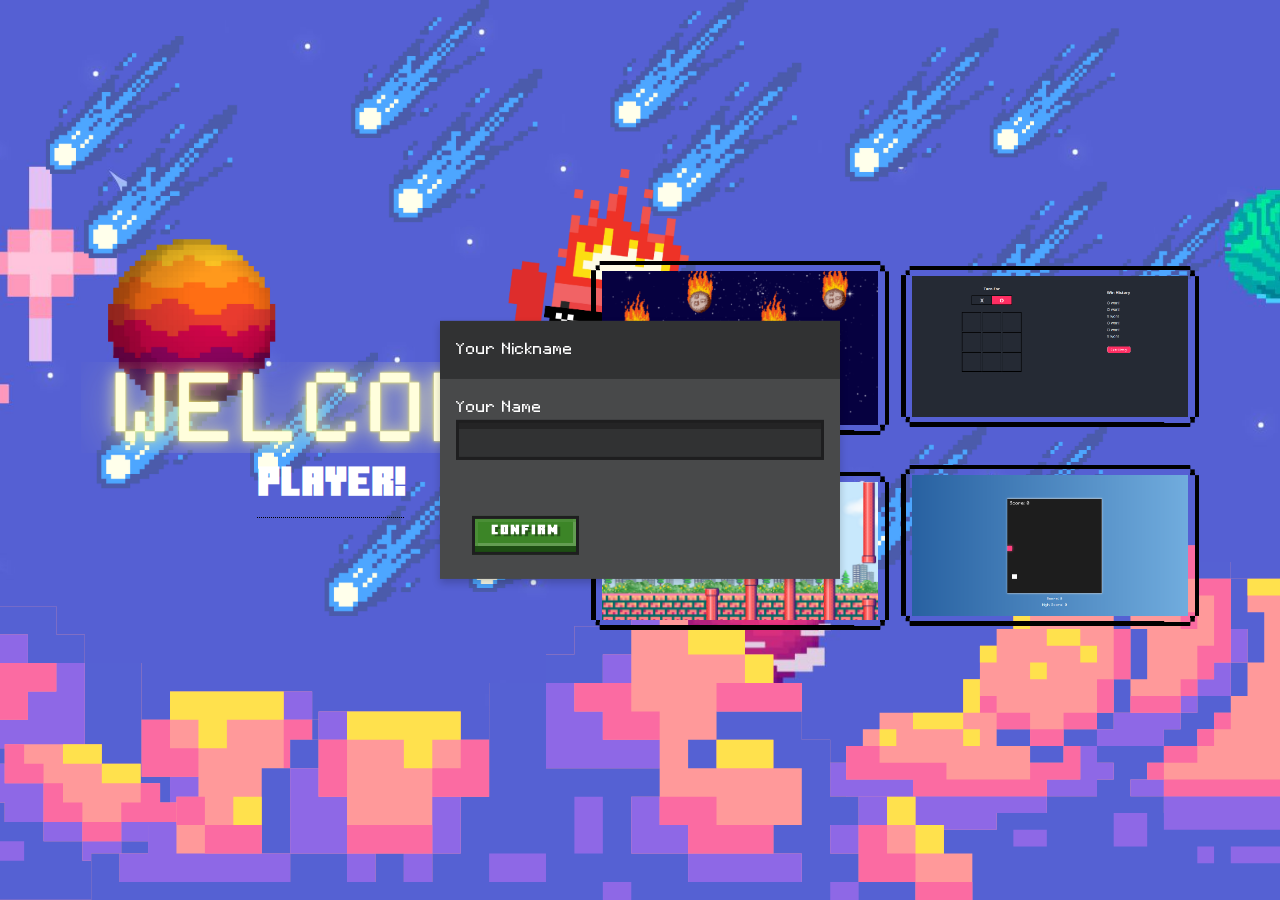
<file: index.html>
<!DOCTYPE html>
<html lang="en">

<head>
  <meta charset="UTF-8">
  <meta name="viewport" content="width=device-width, initial-scale=1.0">
  <title>Kelompok 1 - Games</title>
  <link rel="stylesheet" href="assets/css/style.css">
  <link rel="stylesheet" href="assets/css/minecraft-css-framework-v-1.0.0.css">

  <style>
    html {
      scrollbar-width: none;
    }

    /* Hide scrollbar for Chrome, Safari and Opera */
    ::-webkit-scrollbar {
      display: none;
    }

    .element::-webkit-scrollbar {
      width: 0 !important
    }

    @keyframes move-cloud-left {
      from {
        transform: translate(100%, -100%);
        /* Mulai di luar layar sebelah kanan */
      }

      to {
        transform: translate(-100%, 100%);
        /* Berakhir di luar layar sebelah kiri */
      }
    }

    @keyframes earth-move-right {
      from {
        transform: translateX(100%);
      }

      to {
        transform: translateX(-100%);
      }
    }

    @keyframes object-move-up {
      from {
        transform: translateY(100%);
        /* Mulai di luar layar sebelah kanan */
      }

      to {
        transform: translateY(-100%);
        /* Berakhir di luar layar sebelah kiri */
      }
    }

    .cloud-left {
      position: absolute;
      top: 0%;
      left: 0;
      width: 100%;
      /* 50% dari lebar layar */
      /* max-width: 2000px; */
      /* Maksimal lebar */
      height: auto;
      /* opacity: 0.8; */
      z-index: 100;
      animation: move-cloud-left 25s linear infinite;
      /* Durasi 20 detik, berulang */
    }

    .austronot {
      position: absolute;
      top: 0%;
      left: 0;
      width: 100%;
      /* 50% dari lebar layar */
      /* max-width: 2000px; */
      /* Maksimal lebar */
      height: auto;
      /* opacity: 0.8; */
      z-index: 115;
      animation: object-move-up 45s linear infinite;
    }

    .earth {
      position: absolute;
      top: 0%;
      left: 0;
      width: 100%;
      /* 50% dari lebar layar */
      /* max-width: 2000px; */
      /* Maksimal lebar */
      height: auto;
      /* opacity: 0.8; */
      z-index: 110;
      animation: earth-move-right 85s linear infinite;
    }

    body.modal-open-prevent-interaction {
      pointer-events: none;
      /* Prevents interaction with elements below */
    }

    .modal {
      pointer-events: auto;
    }

    .tooltip {
      position: relative;
      display: inline-block;
      border-bottom: 1px dotted black;
    }

    .tooltip .tooltiptext {
      visibility: hidden;
      width: 120px;
      background-color: #555;
      color: #fff;
      text-align: center;
      border-radius: 6px;
      padding: 5px 0;
      position: absolute;
      z-index: 1;
      bottom: 125%;
      left: 50%;
      margin-left: -60px;
      opacity: 0;
      transition: opacity 0.3s;
    }

    .tooltip .tooltiptext::after {
      content: "";
      position: absolute;
      top: 100%;
      left: 50%;
      margin-left: -5px;
      border-width: 5px;
      border-style: solid;
      border-color: #555 transparent transparent transparent;
    }

    .tooltip:hover .tooltiptext {
      visibility: visible;
      opacity: 1;
    }
  </style>
</head>

<body class="modal-open-prevent-interaction">
  <img src="./assets/meteor.png" alt="Cloud Left" class="cloud-left">
  <img src="./assets/austronot.png" alt="Cloud Left" width="50px" class="austronot">
  <img src="./assets/earth.png" alt="Cloud Left" width="50px" class="earth">
  <div class="background-container">
    <div class="title">
      <img src="assets/welcome-text.png" alt="">
      <h1 id="player" class="tooltip">Player! <span class="tooltiptext">Click to change</span></h1>
    </div>
    <div class="games">
      <a href="spacegame/index.html">
        <img src="assets/example-1.png" alt="">
      </a>
      <a href="flappy-bird/index.html">
        <img src="assets/example-2.png" alt="">
      </a>
    </div>
    <div class="games">
      <a href="snake-game/index.html">
        <img src="assets/example-3.png" alt="">
      </a>
      <a href="TicTacToe/index.html">
        <img src="assets/example-4.png" alt="">
      </a>
    </div>
    <!-- <img src="./assets/cloud.png" alt=""> -->
    <img src="assets/cloud.png" alt="Cloud" class="cloud">
  </div>

  <!-- Modal -->
  <div id="example-modal" class="modal">
    <div class="modal-header">Your Nickname</div>
    <div class="modal-body">
      <div class="form-group">
        <label for="form-label">Your Name</label>
        <input type="text" name="" class="form-input" id="nick">
      </div>
    </div>
    <div class="modal-footer">
      <button class="button button-primary"
        onclick="setUsername(document.getElementById('nick').value); document.getElementById('example-modal').classList.remove('modal-open'); document.body.classList.remove('modal-open-prevent-interaction');">Confirm</button>
    </div>
  </div>

  <script>
    window.onload = function () {
      if (localStorage.getItem('username') == null) {
        document.getElementById('example-modal').classList.add('modal-open');
        document.body.classList.add('modal-open-prevent-interaction');
      } else {
        document.body.classList.remove('modal-open-prevent-interaction');
        document.getElementById('player').textContent = getUsername()
      }
    }

    document.getElementById('player').addEventListener("click", (e) => {
      document.getElementById('example-modal').classList.add('modal-open');
      document.body.classList.add('modal-open-prevent-interaction');
    })

    function setUsername(username) {
      localStorage.setItem('username', username);

      document.getElementById('player').textContent = getUsername();
    }

    function getUsername() {
      return localStorage.getItem('username') + "!" || 'Player!';
    }
  </script>
</body>

</html>
</file>
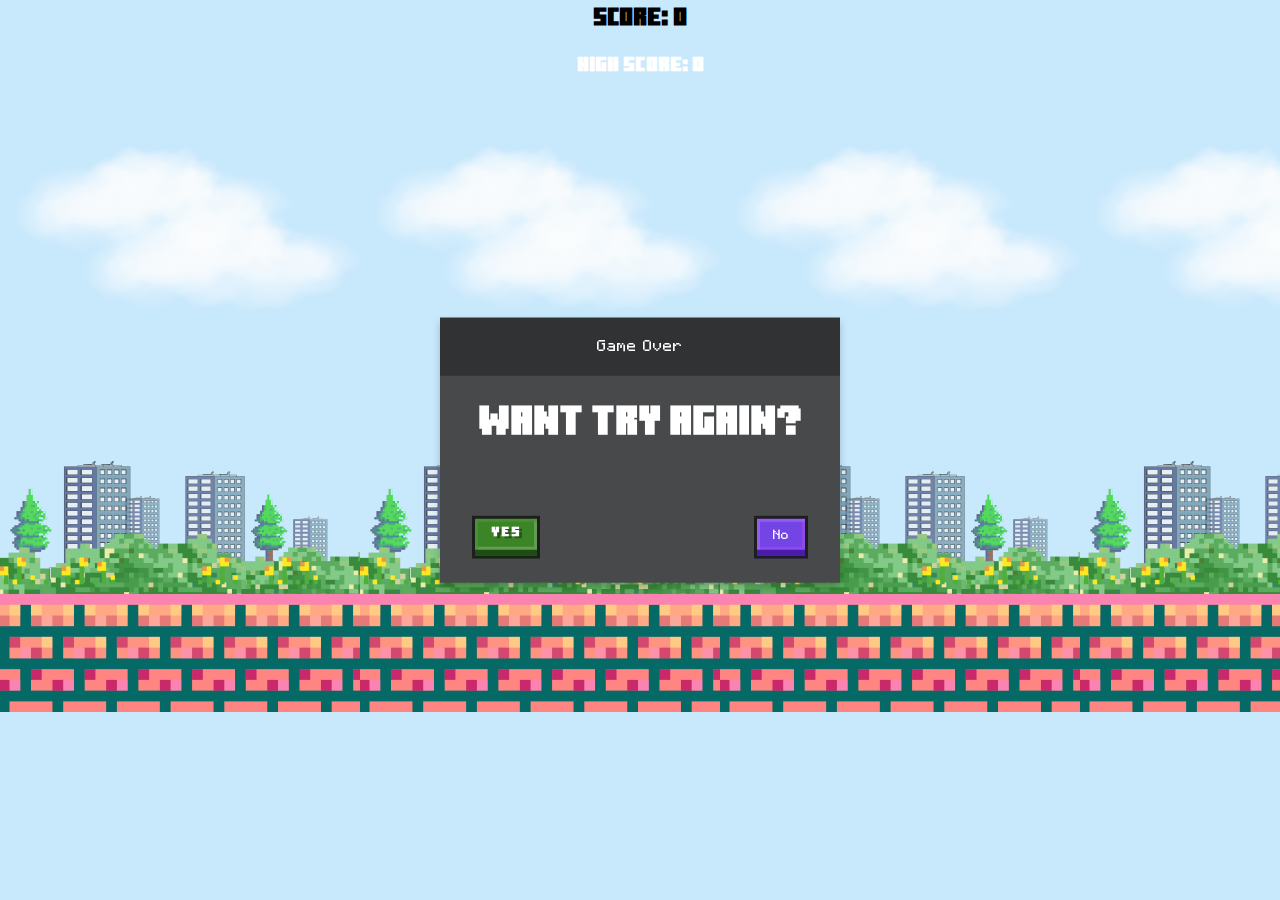
<file: flappy-bird/index.html>
<!DOCTYPE html>
<html>

<head>
  <meta charset="UTF-8">
  <meta name="viewport" , content="width=device-width, initial-scale=1.0">
  <title>Flappy Bird</title>
  <link rel="stylesheet" href="flappybird.css">
  <link rel="stylesheet" href="../assets/css/minecraft-css-framework-v-1.0.0.css">
  <script src="flappybird.js"></script>
</head>

<body style="background: #c8e8fc;">
  <div>
    <h4 style="color: black;">Score: <span id="score">0</span></h4>
    <h5>High Score: <span id="topScore">0</span></h5>
  </div>
  <canvas id="board"></canvas>
  <div id="example-modal" class="modal">
    <div class="modal-header">Game Over</div>
    <div class="modal-body">
      <h1>Want try again?</h1>
    </div>
    <div class="modal-footer" style="display: flex; justify-content: space-between;">
      <button class="button button-primary"
        onclick="document.getElementById('example-modal').classList.remove('modal-open');">Yes</button>
      <button class="button button-secondary" onclick="location.href='../index.html';">No</button>
    </div>
  </div>
</body>

</html>
</file>
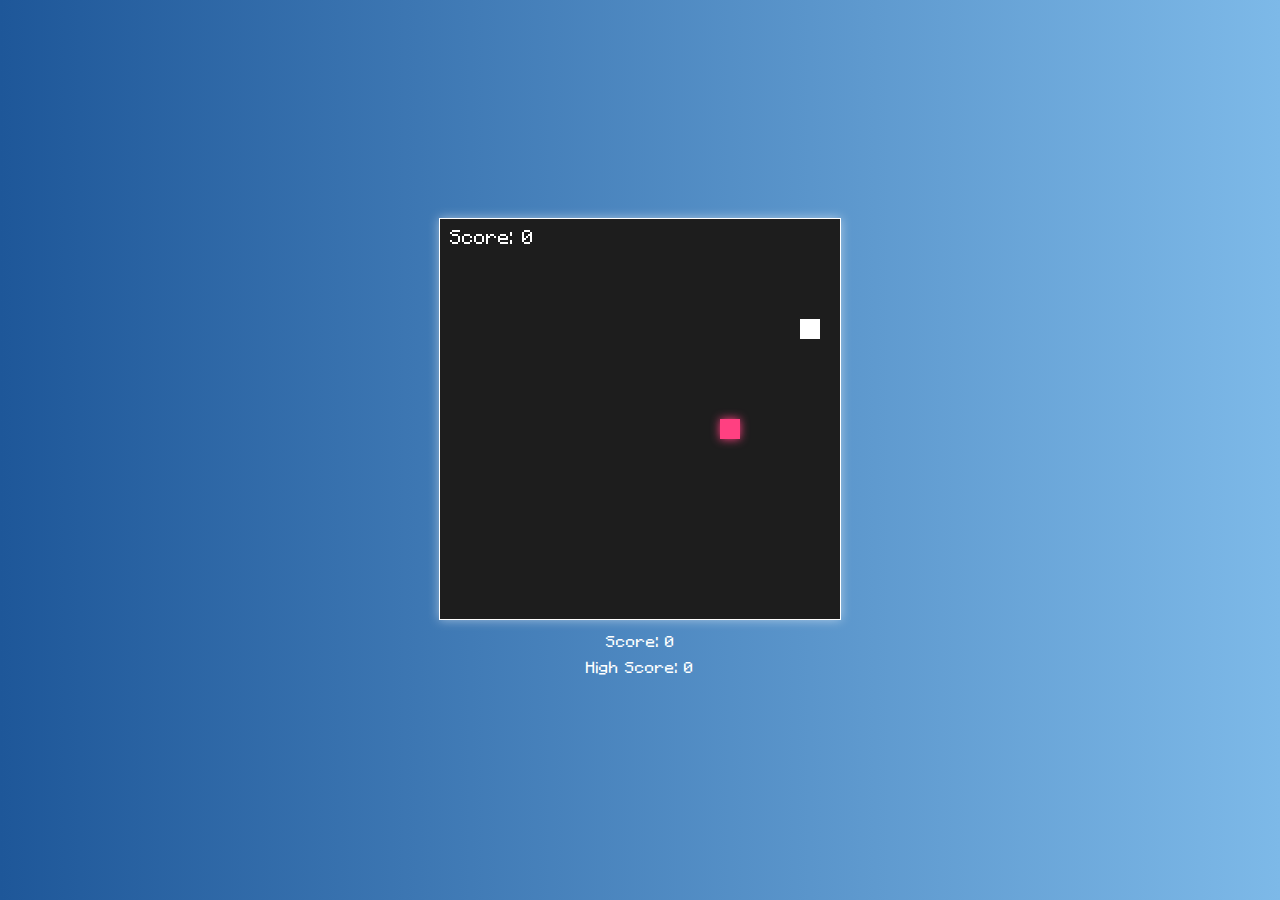
<file: snake-game/index.html>
<!DOCTYPE html>
<html lang="en">

<head>
    <meta charset="UTF-8">
    <meta name="viewport" content="width=device-width, initial-scale=1.0">
    <style>
        body {
            display: flex;
            justify-content: center;
            align-items: center;
            flex-direction: column;
            height: 100vh;
            margin: 0;
            background: linear-gradient(to right, #1e5799, #7db9e8);
            color: #fff;
            /* font-family: 'Times New Roman', Times, serif; */
            font-size: 40px;
            text-align: center;
        }

        canvas {
            background-color: #1d1d1d;
            border: 1px solid #fff;
            box-shadow: 0 0 10px rgba(255, 255, 255, 0.5);
        }

        #score {
            margin-top: 10px;
        }
    </style>
    <link rel="stylesheet" href="../assets/css/minecraft-css-framework-v-1.0.0.css">
    <title>Snake Game </title>
</head>

<body>

    <canvas id="snakeCanvas" width="400" height="400"></canvas>

    <div id="score-container">
        <div id="score">Score: <span>0</span></div>
        <div id="high-score">High Score: <span>0</span></div>
    </div>

    <div id="example-modal" class="modal" style="z-index: 100;">
        <div class="modal-header">Game Over</div>
        <div class="modal-body">
            <h1>Want try again?</h1>
        </div>
        <div class="modal-footer" style="display: flex; justify-content: space-between;">
            <button class="button button-primary"
                onclick="document.getElementById('example-modal').classList.remove('modal-open');">Yes</button>
            <button class="button button-secondary" onclick="location.href='../index.html';">No</button>
        </div>
    </div>

    <script>
        const canvas = document.getElementById('snakeCanvas');
        const ctx = canvas.getContext('2d');
        const gridSize = 20;
        const canvasSize = canvas.width / gridSize;
        let snake = [{ x: 10, y: 10 }];
        let direction = 'right';
        let food = getRandomFood();
        let score = 0;
        let highScore = localStorage.getItem('highScore-snake') || '0';
        let speed = 200;
        let initialSpeed = speed;

        function drawSnake() {
            snake.forEach((segment, index) => {
                ctx.fillStyle = index === 0 ? '#ff4081' : '#fff';
                ctx.shadowBlur = index === 0 ? 10 : 0;
                ctx.shadowColor = '#ff4081';
                ctx.fillRect(segment.x * gridSize, segment.y * gridSize, gridSize, gridSize);
                ctx.shadowBlur = 0;
            });
        }

        function drawFood() {
            ctx.fillStyle = '#fff';
            ctx.fillRect(food.x * gridSize, food.y * gridSize, gridSize, gridSize);
        }

        function getRandomFood() {
            return {
                x: Math.floor(Math.random() * canvasSize),
                y: Math.floor(Math.random() * canvasSize)
            };
        }

        function moveSnake() {
            const head = { ...snake[0] };

            switch (direction) {
                case 'up':
                    head.y = (head.y - 1 + canvasSize) % canvasSize;
                    break;
                case 'down':
                    head.y = (head.y + 1) % canvasSize;
                    break;
                case 'left':
                    head.x = (head.x - 1 + canvasSize) % canvasSize;
                    break;
                case 'right':
                    head.x = (head.x + 1) % canvasSize;
                    break;
            }

            snake.unshift(head);

            if (head.x === food.x && head.y === food.y) {
                food = getRandomFood();
                score++;
                updateScore();
                increaseSpeed();
            } else {
                snake.pop();
            }
        }

        function checkCollision() {
            const head = snake[0];
            return snake.slice(1).some(segment => segment.x === head.x && segment.y === head.y);
        }

        function increaseSpeed() {
            speed = Math.max(10, initialSpeed - Math.floor(score / 1) * 5);
        }

        function updateScore() {
            const scoreElement = document.querySelector('#score span');
            scoreElement.innerText = score;

            if (score > highScore) {
                // highScore = score;
                const highScoreElement = document.querySelector('#high-score span');
                highScoreElement.innerText = highScore;
            }
        }

        function draw() {
            ctx.clearRect(0, 0, canvas.width, canvas.height);

            if (checkCollision()) {
                resetGame();
            }

            drawSnake();
            drawFood();

            ctx.fillStyle = '#fff';
            ctx.font = '20px MinecraftRegular';
            ctx.fillText(`Score: ${score}`, 10, 25);
        }

        function resetGame() {
            document.getElementById("example-modal").classList.add("modal-open");
            snake = [{ x: 10, y: 10 }];
            direction = 'right';
            food = getRandomFood();
            score = 0;
            localStorage.setItem('highScore-snake', score);
            speed = initialSpeed;
            updateScore();
        }

        function gameLoop() {
            moveSnake();
            draw();
            setTimeout(gameLoop, speed);
        }

        document.addEventListener('keydown', (event) => {
            switch (event.key) {
                case 'ArrowUp':
                    if (direction !== 'down') direction = 'up';
                    break;
                case 'ArrowDown':
                    if (direction !== 'up') direction = 'down';
                    break;
                case 'ArrowLeft':
                    if (direction !== 'right') direction = 'left';
                    break;
                case 'ArrowRight':
                    if (direction !== 'left') direction = 'right';
                    break;
            }
        });

        gameLoop();

    </script>

</body>

</html>
</file>
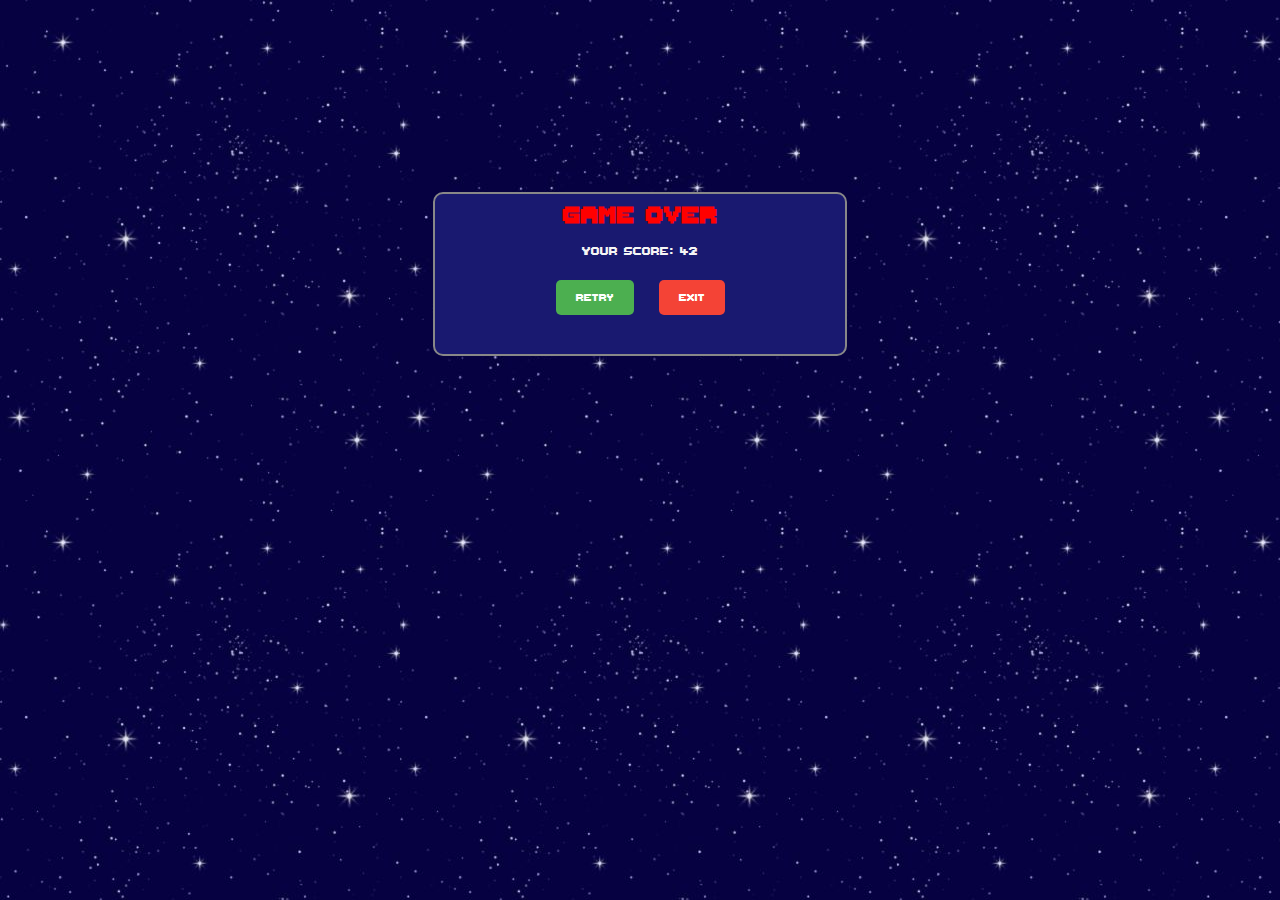
<file: spacegame/index.html>
<!DOCTYPE html>
<html lang="en">

<head>
  <meta charset="UTF-8" />
  <meta name="viewport" content="width=device-width, initial-scale=1.0" />
  <title>Space Adventure</title>
  <link rel="stylesheet" href="style.css" />
</head>

<body>
  <h1>Space Adventure</h1>
  <h3>Score: <span id="score">0</span></h3>
  <h3>High Score: <span id="highScore">0</span></h3>
  <h3>Level: <span id="level">1</span></h3>
  <div id="main">
    <div id="area">
      <div id="plane" style="margin-left: 160px; margin-top: 350px"></div>
    </div>
  </div>

  <!-- Modal Game Over -->
  <div id="gameOverModal" class="modal">
    <div class="modal-content">
      <h2>Game Over</h2>
      <p>Your Score: <span id="finalScore"></span></p>
      <button id="retry">Retry</button>
      <button id="exit" class="exit">Exit</button>
    </div>
  </div>

  <!-- Modal Winner -->
  <div id="winnerModal" class="modal">
    <div class="modal-content">
      <h2>Winner!</h2>
      <p>Congratulations! Your Score: <span id="winnerScore"></span></p>
      <button id="playAgain">Play Again</button>
    </div>
  </div>

  <script type="text/javascript">
    var isMoving = true;
    var isRunning = true;
    var level = 1;
    var meteorSpeed = 1;
    var meteors = []; // Array to store meteor elements

    var highScore = localStorage.getItem('highScore-space') || '0';
    document.getElementById('highScore').innerText = highScore;
    var score = 0;

    function createMeteor() {
      var meteor = document.createElement('div');
      meteor.id = 'meteor' + meteors.length; // Give each meteor a unique ID
      meteor.className = 'meteor'; // Add a class for styling
      meteor.style.marginTop = '-100px';
      meteor.style.marginLeft = Math.floor(Math.random() * 400) + 'px'; // Random horizontal position
      document.getElementById('area').appendChild(meteor);
      meteors.push(meteor);
    }

    // Initial creation of meteors
    for (let i = 0; i < 3; i++) { // Start with 3 meteors
      createMeteor();
    }


    function setBackgroundMoving() {
      if (isMoving) {
        const bg = document.getElementById("main");

        const currentPos = parseInt(getComputedStyle(bg).backgroundPositionY) || 0;

        score++;
        document.getElementById("score").innerHTML = score;

        if (score >= 1000 * level) {
          level++;
          meteorSpeed = meteorSpeed + 0.5;
          // Add a new meteor every time the level increases
          createMeteor();
        }

        document.getElementById("level").innerHTML = level;

        if (level > 3) {
          showWinnerModal();
          isMoving = false;
          return;
        }

        bg.style.backgroundPositionY = currentPos + 1 + "px";


        if (isRunning) {
          requestAnimationFrame(setBackgroundMoving);
        }

      }
    }

    function setMeteorMoving() {
      setTimeout(function () {
        meteors.forEach(meteor => {  // Update each meteor's position
          meteor.style.marginTop = parseInt(meteor.style.marginTop.replace("px", "")) + 1 + "px";
          if (parseInt(meteor.style.marginTop.replace("px", "")) > 500) {
            meteor.style.marginLeft = Math.floor(Math.random() * 250) + "px";
            meteor.style.marginTop = "-100px";
          }
          // Collision detection for EACH meteor
          if (
            meteor.offsetTop + 56 >= plane.offsetTop &&
            meteor.offsetLeft + 50 >= plane.offsetLeft &&
            meteor.offsetTop + 56 <= plane.offsetTop + 100 &&
            meteor.offsetLeft <= plane.offsetLeft + 50
          ) {
            showGameOverModal();
            isMoving = false;
            plane.setAttribute("class", "freeze");
            meteor.setAttribute("class", "freeze");
            // Stop all meteors
            meteors.forEach(m => m.setAttribute("class", "freeze"));


          }
        });

        if (isMoving) { // Only call recursively if game is not over
          setMeteorMoving();
        }
      }, meteorSpeed);
    }

    setBackgroundMoving();
    setMeteorMoving();

    window.addEventListener("keydown", function (e) {
      var plane = document.getElementById("plane");

      if (!plane) {
        console.error('Element with ID "plane" not found!');
        return;
      }

      var left = parseInt(plane.style.marginLeft.replace("px", "")) || 0;
      var top = parseInt(plane.style.marginTop.replace("px", "")) || 0;

      if (isMoving) {
        if (e.keyCode == 65 || e.code == "ArrowLeft") {
          if (left > 0) {
            plane.style.marginLeft = left - 10 + "px";
          }
        } else if (e.keyCode == 87 || e.code == "ArrowUp") {
          if (top > 0) {
            plane.style.marginTop = top - 10 + "px";
          }
        } else if (e.keyCode == 68 || e.code == "ArrowRight") {
          if (left < 340) {
            plane.style.marginLeft = left + 10 + "px";
          }
        } else if (e.keyCode == 83 || e.code == "ArrowDown") {
          if (top < 400) {
            plane.style.marginTop = top + 10 + "px";
          }
        }
      }
    });

    function showGameOverModal() {
      if(score > highScore){
        localStorage.setItem('highScore-space', score);
      }
      
      document.getElementById('highScore').innerText = localStorage.getItem('highScore-space');

      const modal = document.getElementById("gameOverModal");
      const finalScore = document.getElementById("finalScore");
      finalScore.textContent = document.getElementById("score").innerHTML;
      modal.style.display = "block";

      document.getElementById("retry").onclick = function () {
        window.location.reload();
      };

      document.getElementById("exit").onclick = function () {
        window.location.href = "../index.html";
      };
    }

    function showWinnerModal() {
      const modal = document.getElementById("winnerModal");
      const winnerScore = document.getElementById("winnerScore");
      winnerScore.textContent = document.getElementById("score").innerHTML;
      modal.style.display = "block";

      document.getElementById("playAgain").onclick = function () {
        window.location.reload();
      };
    }
  </script>
</body>

</html>
</file>
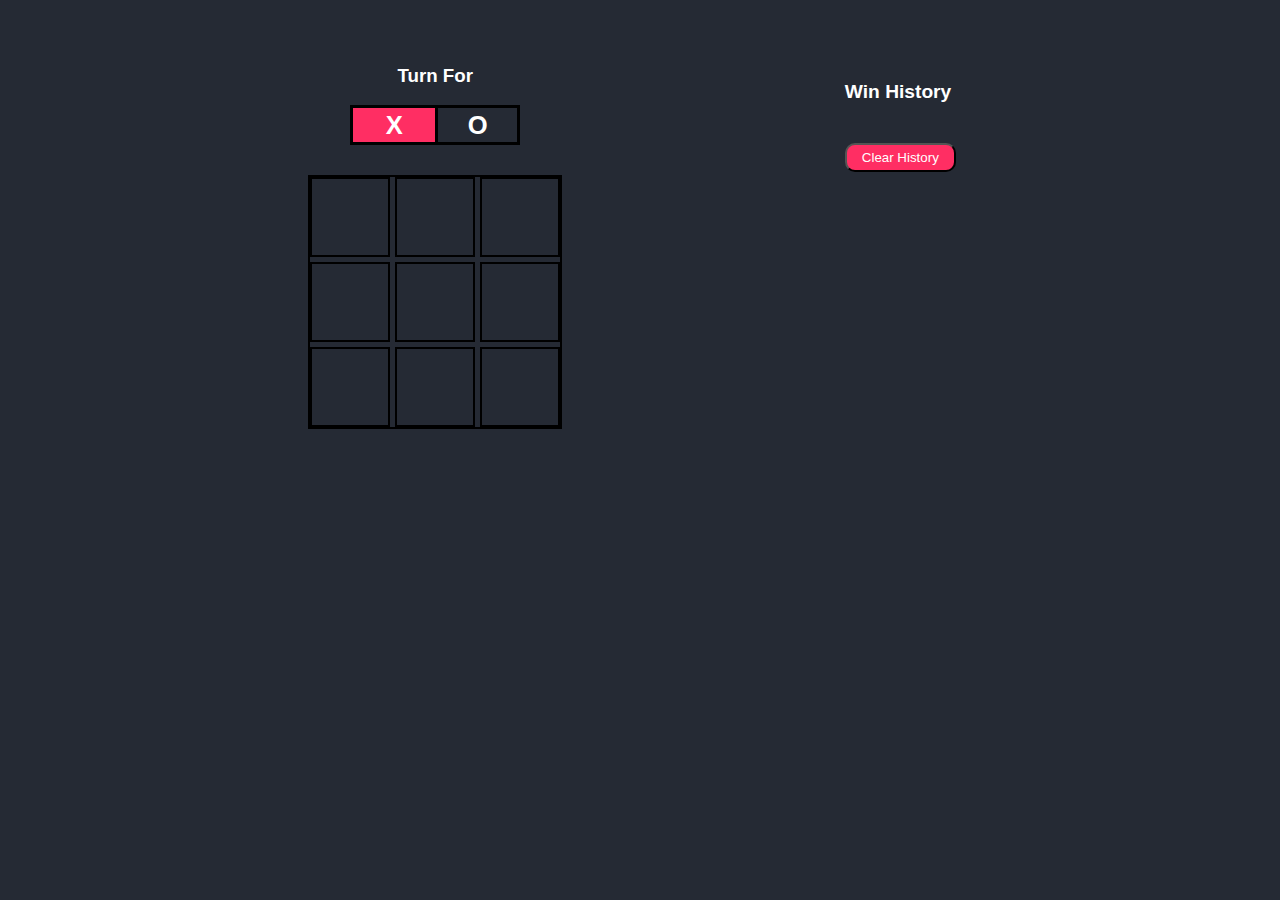
<file: TicTacToe/index.html>
<!DOCTYPE html>
<html lang="en">
  <head>
    <meta charset="UTF-8" />
    <meta http-equiv="X-UA-Compatible" content="IE=edge" />
    <meta name="viewport" content="width=device-width, initial-scale=1.0" />
    <title>Tic_Tac_Toe</title>
    <link rel="stylesheet" href="./asset/css/style.css" />
  </head>
  <body>
    <div class="game-container">
      <div class="game-area">
        <div class="turn-container">
          <h3>Turn For</h3>
          <div class="turn-box align">X</div>
          <div class="turn-box align">O</div>
          <div class="bg"></div>
        </div>
        <div class="main-grid">
          <div class="box align">0</div>
          <div class="box align">1</div>
          <div class="box align">2</div>
          <div class="box align">3</div>
          <div class="box align">4</div>
          <div class="box align">5</div>
          <div class="box align">6</div>
          <div class="box align">7</div>
          <div class="box align">8</div>
        </div>
        <h2 id="results"></h2>
        <button id="play-again">Play Again</button>
      </div>
      <div class="win-history">
        <h2>Win History</h2>
        <ul id="win-history-list">
          <li>ajksb</li>
        </ul>
        <button id="clear-history">Clear History</button>
      </div>
    </div>
    <script src="./asset/js/script.js"></script>
  </body>
</html>
</file>
<file: assets/css/style.css>
@font-face {
  font-family: "thaleahfat";
  src: url("../fonts/thaleahfat-webfont.woff2") format("woff2"),
      url("../fonts/thaleahfat-webfont.ttf") format("truetype");
  font-weight: 400;
}

body {
  margin: 0; /* Hilangkan margin default */
  font-family:"thaleahfat", helvetica;
}

.background-container {
  background-image: url('../bg.jpg'); /* URL gambar */
  background-size: cover; /* Ukuran gambar */
  background-repeat: repeat; /* Hindari pengulangan gambar */
  background-position: center; /* Posisikan gambar di tengah */
  height: 100vh; /* Tinggi area sebesar viewport */
  width: 100%; /* Lebar area penuh */
  color: white; /* Warna teks */
  text-align: center;
  display: flex;
  flex-direction: row;
  justify-content: center;
  align-items: center;
  /* padding: 0 40px; */
  /* margin: 0 300px; */
  gap: 10px;
}

.background-container .cloud {
  position: absolute; /* Position it within the container */
  bottom: 0; /* Place it at the bottom */
  right: 0; /* Place it at the right (adjust as needed) */
  /* Add more styles for size, opacity, etc., as needed. */
  z-index: 180;
}


.title {
  /* width: 400px; */
  display: flex;
  flex-direction: column;
  justify-content: center;
  align-items: center;
  z-index: 200;
}

.games {
  /* width: 400px; */
  display: flex;
  flex-direction: column;
  justify-content: center;
  align-items: center;
  gap: 25px;
  /* margin: 0 300px; */
  z-index: 400;
}

.games img {
  width: 300px;
  height: auto;
  border: 10px solid transparent;
  padding: 2px;
  border-image: url('../border.png') 30;
}
</file>
<file: assets/css/minecraft-css-framework-v-1.0.0.css>
:root {
  --primary-color: #313233;
  --secondary-color: #48494a;
  --accent-color: #d0d1d4;
  --background-color: #48494a;
  --text-color: #fff;
  --text-dark-color: #000;
  --link-color: #007bff;
  --error-color: #dc3545;
  --success-color: #28a745;
  --warning-color: #ffc107;
  --info-color: #17a2b8;
  --selected-color: #48494a;

  --hr-top-color: #333334;
  --hr-bottom-color: #5a5b5c;
  --btn-primary-inner-color: #3c8527;
  --btn-primary-inner-hover-color: #2a641c;
  --btn-primary-inner-shadow-color: #1d4d13;
  --btn-primary-border-color: #1e1e1f;
  --btn-primary-inner-border-lt-color: #4f913cbf;
  --btn-primary-inner-border-br-color: #639d52;
  --btn-primary-text-color: #fff;
  --btn-secondary-inner-color: #7345e5;
  --btn-secondary-inner-hover-color: #5d2cc6;
  --btn-secondary-inner-shadow-color: #4a1cac;
  --btn-secondary-border-color: #1e1e1f;
  --btn-secondary-inner-border-lt-color: #a264f2bf;
  --btn-secondary-inner-border-br-color: #8e49eb;
  --btn-secondary-text-color: #fff;
  --btn-tertiary-inner-color: #d0d1d4;
  --btn-tertiary-inner-hover-color: #b1b2b5;
  --btn-tertiary-inner-shadow-color: #58585a;
  --btn-tertiary-border-color: #1e1e1f;
  --btn-tertiary-inner-border-lt-color: #ecedeebf;
  --btn-tertiary-inner-border-br-color: #e3e3e5;
  --btn-tertiary-text-color: #000;
  --btn-normal-inner-color: #c6c6c6;
  --btn-normal-border-color: #131313;
  --btn-normal-inner-border-lt-color: #f7f7f7bf;
  --btn-normal-inner-border-br-color: #656465;
  --btn-normal-text-color: #4c4c4c;

  --btn-normal-inner-hover-color: #218306;
  --btn-normal-border-hover-color: #fff;
  --btn-normal-inner-border-lt-hover-color: #17cd07bf;
  --btn-normal-inner-border-br-hover-color: #004e00;
  --btn-normal-text-hover-color: #fff;
}

@font-face {
  font-family: MinecraftRegular;
  font-style: normal;
  font-weight: 400;
  src: url("../fonts/Minecraft-Regular.otf")
    format("opentype");
}

@font-face {
  font-family: MinecraftTen;
  font-style: normal;
  font-weight: 400;
  src: url("../fonts/Minecraft-Ten.ttf")
    format("truetype");
}

* {
  box-sizing: border-box;
  margin: 0;
  padding: 0;
}

html {
  caret-color: #3c8527;
  font-size: 16px;
  line-height: 1.5;
}

ol,
ul {
  list-style: none;
}

a {
  color: inherit;
  text-decoration: none !important;
}

table {
  border-collapse: collapse;
}

td,
th {
  padding: 0.5em;
}

hr.no-padding {
  border: 0;
  border-bottom: 2.5px solid var(--hr-bottom-color);
  border-top: 2.5px solid var(--hr-top-color);
  margin: 0.5em -16px;
  padding-left: 0;
  padding-right: 0;
  width: calc(100% + 32px);
}

body {
  font-family: MinecraftRegular, sans-serif;
  font-size: 1rem;
  line-height: 1.6;
}

body,
h1,
h2,
h3,
h4,
h5,
h6 {
  color: var(--text-color);
}

h1,
h2,
h3,
h4,
h5,
h6 {
  font-family: MinecraftTen, sans-serif !important;
  font-weight: 700;
  margin-bottom: 0.5em;
}

h1 {
  font-size: 2.5rem;
}

h2 {
  font-size: 2rem;
}

h3 {
  font-size: 1.75rem;
}

h4 {
  font-size: 1.5rem;
}

h5 {
  font-size: 1.25rem;
}

h6 {
  font-size: 1rem;
}

p {
  margin-bottom: 1em;
}

a {
  color: var(--link-color, #007bff);
}

a:hover {
  text-decoration: underline;
}

.anchor-btn,
.font-ten {
  font-family: MinecraftTen, sans-serif;
}
:root {
  --font-size-base: 16px;
  --font-size-lg: 18px;
  --font-size-sm: 14px;
  --border-radius: 0px;
  --breakpoint-xs: 480px;
  --breakpoint-sm: 576px;
  --breakpoint-md: 768px;
  --breakpoint-lg: 992px;
  --breakpoint-xl: 1200px;
  --spacing-xs: 0.25rem;
  --spacing-sm: 0.5rem;
  --spacing-md: 1rem;
  --spacing-lg: 1.5rem;
  --spacing-xl: 2rem;
}

.button {
  color: var(--btn-primary-text-color);
  cursor: pointer;
  margin: var(--spacing-sm) var(--spacing-md);
  padding: var(--spacing-sm) var(--spacing-md);
}

.button-primary {
  align-items: center;
  background: var(--btn-primary-inner-color);
  background-color: var(--btn-primary-inner-color);
  border: 3px solid var(--btn-primary-border-color);
  box-shadow: inset 0 -6px 0 0 var(--btn-primary-inner-shadow-color),
    inset 3px 3px 0 var(--btn-primary-inner-border-lt-color),
    inset -3px -9px 0 var(--btn-primary-inner-border-br-color);
  display: flex;
  font-family: MinecraftTen, sans-serif;
  font-weight: 700;
  justify-content: center;
  letter-spacing: 2px;
  padding-bottom: 15px;
  padding-top: 5px;
  text-align: center;
  text-decoration: none;
  text-shadow: 2.5px 2.5px 0 rgba(0, 0, 0, 0.343);
  user-select: none;
}

.button-primary:hover {
  background-color: var(--btn-primary-inner-hover-color);
}

.button-primary:active {
  box-shadow: inset 0 0 0 0 var(--btn-primary-inner-shadow-color),
    inset 3px 3px 0 var(--btn-primary-inner-border-lt-color),
    inset -3px -3px 0 var(--btn-primary-inner-border-br-color);
  position: relative;
  top: 2px;
}

.button-secondary {
  align-items: center;
  background: var(--btn-secondary-inner-color);
  background-color: var(--btn-secondary-inner-color);
  border: 3px solid var(--btn-secondary-border-color);
  box-shadow: inset 0 -6px 0 0 var(--btn-secondary-inner-shadow-color),
    inset 3px 3px 0 var(--btn-secondary-inner-border-lt-color),
    inset -3px -9px 0 var(--btn-secondary-inner-border-br-color);
  display: flex;
  font-family: MinecraftRegular, sans-serif;
  justify-content: center;
  padding-bottom: 12px;
  text-align: center;
  text-decoration: none;
  user-select: none;
}

.button-secondary:hover {
  background-color: var(--btn-secondary-inner-hover-color);
}

.button-secondary:active {
  box-shadow: inset 0 0 0 0 var(--btn-secondary-inner-shadow-color),
    inset 3px 3px 0 var(--btn-secondary-inner-border-lt-color),
    inset -3px -3px 0 var(--btn-secondary-inner-border-br-color);
  position: relative;
  top: 2px;
}

.button-tertiary {
  align-items: center;
  background: var(--btn-tertiary-inner-color);
  background-color: var(--btn-tertiary-inner-color);
  border: 3px solid var(--btn-tertiary-border-color);
  box-shadow: inset 0 -6px 0 0 var(--btn-tertiary-inner-shadow-color),
    inset 3px 3px 0 var(--btn-tertiary-inner-border-lt-color),
    inset -3px -9px 0 var(--btn-tertiary-inner-border-br-color);
  color: var(--btn-tertiary-text-color);
  display: flex;
  font-family: MinecraftRegular, sans-serif;
  justify-content: center;
  padding-bottom: 12px;
  text-align: center;
  text-decoration: none;
  transition: 0s;
  user-select: none;
}

.button-tertiary:hover {
  background-color: var(--btn-tertiary-inner-hover-color);
}

.button-tertiary:active {
  box-shadow: inset 0 0 0 0 var(--btn-tertiary-inner-shadow-color),
    inset 3px 3px 0 var(--btn-tertiary-inner-border-lt-color),
    inset -3px -3px 0 var(--btn-tertiary-inner-border-br-color);
  position: relative;
  top: 2px;
}

.button-normal {
  align-items: center;
  background: var(--btn-normal-inner-color);
  background-color: var(--btn-normal-inner-color);
  border: 1.5px solid var(--btn-normal-border-color);
  box-shadow: inset 1.5px 1.5px 0 var(--btn-normal-inner-border-lt-color),
    inset -1.5px -1.5px 0 var(--btn-normal-inner-border-br-color);
  color: var(--btn-normal-text-color);
  display: flex;
  justify-content: center;
  text-align: center;
  text-decoration: none;
  transition: 0s;
  user-select: none;
}

.button-normal,
.button-normal:hover {
  font-family: MinecraftRegular, sans-serif;
}

.button-normal:hover {
  background: var(--btn-normal-inner-hover-color);
  background-color: var(--btn-normal-inner-hover-color);
  border: 1.5px solid var(--btn-normal-border-hover-color);
  box-shadow: inset 1.5px 1.5px 0 var(--btn-normal-inner-border-lt-hover-color),
    inset -1.5px -1.5px 0 var(--btn-normal-inner-border-br-hover-color);
  color: var(--btn-normal-text-hover-color);
}

.button-normal:active {
  position: relative;
}

.card {
  background-color: var(--background-color);
  border: 1px solid var(--secondary-color);
  box-shadow: 0 2px 4px rgba(0, 0, 0, 0.1);
  padding: var(--spacing-md);
}

.card-header {
  font-size: 1.25rem;
  font-weight: 700;
  margin-bottom: var(--spacing-sm);
}

.card-body {
  color: var(--text-color);
  font-size: 1rem;
}

.card-footer {
  margin-top: var(--spacing-md);
  text-align: right;
}

.form-group {
  color: var(--text-color, #fff);
  font-family: MinecraftRegular, sans-serif;
  margin-bottom: var(--spacing-md);
}

.form-label {
  display: block;
  margin-bottom: var(--spacing-xs);
}

.form-input {
  background-color: #313233;
  border: 3px solid #1e1e1f;
  box-shadow: inset 0 6px #242425;
  color: #fff;
  font-family: MinecraftRegular, sans-serif;
  font-size: 1rem;
  height: 40px;
  padding: var(--spacing-sm);
  width: 100%;
}

.form-input:focus {
  outline: none;
}

.form-button {
  align-items: center;
  background: var(--btn-normal-inner-color);
  background-color: var(--btn-normal-inner-color);
  border: 1.5px solid var(--btn-normal-border-color);
  box-shadow: inset 1.5px 1.5px 0 var(--btn-normal-inner-border-lt-color),
    inset -1.5px -1.5px 0 var(--btn-normal-inner-border-br-color);
  color: var(--btn-normal-text-color);
  display: flex;
  justify-content: center;
  padding: var(--spacing-sm) var(--spacing-md);
  text-align: center;
  text-decoration: none;
  transition: 0s;
  user-select: none;
}

.form-button,
.form-button:hover {
  font-family: MinecraftRegular, sans-serif;
}

.form-button:hover {
  background: var(--btn-normal-inner-hover-color);
  background-color: var(--btn-normal-inner-hover-color);
  border: 1.5px solid var(--btn-normal-border-hover-color);
  box-shadow: inset 1.5px 1.5px 0 var(--btn-normal-inner-border-lt-hover-color),
    inset -1.5px -1.5px 0 var(--btn-normal-inner-border-br-hover-color);
  color: var(--btn-normal-text-hover-color);
}

.modal {
  background-color: var(--background-color);
  box-shadow: 0 4px 8px rgba(0, 0, 0, 0.2);
  display: none;
  left: 50%;
  position: fixed;
  top: 50%;
  transform: translate(-50%, -50%);
  width: 400px;
  z-index: 1000;
}

.modal-header {
  background-color: var(--primary-color);
  color: #fff;
}

.modal-body,
.modal-footer,
.modal-header {
  padding: var(--spacing-md);
}

.modal-footer {
  text-align: right;
}

.modal-open {
  display: block;
}

.navbar {
  align-items: center;
  background-color: #e6e8eb;
  border-bottom: 3px solid #151516;
  box-shadow: inset 0 -6px #b1b2b5;
  display: flex;
  font-family: MinecraftTen;
  font-style: normal;
  font-weight: 400;
  justify-content: space-around;
  justify-content: space-between;
  padding: var(--spacing-sm) var(--spacing-md);
  padding-top: auto;
  width: 100%;
}

.navbar-brand {
  color: var(--primary-color);
  font-size: 1.5rem;
  font-weight: 700;
}

.navbar-nav {
  display: flex;
  gap: var(--spacing-md);
  list-style: none;
}

.navbar-nav a {
  color: var(--text-dark-color);
  font-size: 1rem;
  text-decoration: none;
}

.navbar-nav a:hover {
  text-decoration: underline;
}
@import "/src/dist/_main.all.css";

@import "../base/_reset.css";
@import "../base/_typography.css";
@import "../base/_colors.css";
@import "../base/_variables.css";
@import "../base/_fonts.css";

@import "../components/_buttons.css";
@import "../components/_cards.css";
@import "../components/_forms.css";
@import "../components/_modals.css";
@import "../components/_navigation.css";

@import "../icons/_icons.css";

@import "../layout/_container.css";
@import "../layout/_grid.css";

@import "../themes/_dark.css";
@import "../themes/_light.css";

@import "../utilities/_colors.css";
@import "../utilities/_spacing.css";
@import "../utilities/_text.css";
@import "../utilities/_visibility.css";

.icon {
  background-size: contain;
  display: inline-block;
  height: 24px;
  width: 24px;
}
.container {
  margin: 0 auto;
  max-width: 1200px;
  min-width: 320px;
  padding: 0 16px;
  width: 100%;
}
.container-fluid {
  margin-left: auto;
  margin-right: auto;
  padding-left: var(--spacing-md, 16px);
  padding-right: var(--spacing-md, 16px);
  width: 100%;
}
@media (min-width: 576px) {
  .container {
    max-width: 540px;
  }
}

@media (min-width: 768px) {
  .container {
    max-width: 720px;
  }
}

@media (min-width: 992px) {
  .container {
    max-width: 960px;
  }
}

@media (min-width: 1200px) {
  .container {
    max-width: 1140px;
  }
}
.container-padding-sm {
  padding: var(--spacing-sm, 8px);
}

.container-padding-md {
  padding: var(--spacing-md, 16px);
}

.container-padding-lg {
  padding: var(--spacing-lg, 32px);
}
.grid {
  display: grid;
  grid-gap: var(--grid-gap, 16px);
}
@media (min-width: 576px) {
  .grid {
    grid-template-columns: repeat(12, 1fr);
  }
}
.col {
  grid-column: span 12;
}

.col-1 {
  grid-column: span 1;
}

.col-2 {
  grid-column: span 2;
}

.col-3 {
  grid-column: span 3;
}

.col-4 {
  grid-column: span 4;
}

.col-5 {
  grid-column: span 5;
}

.col-6 {
  grid-column: span 6;
}

.col-7 {
  grid-column: span 7;
}

.col-8 {
  grid-column: span 8;
}

.col-9 {
  grid-column: span 9;
}

.col-10 {
  grid-column: span 10;
}

.col-11 {
  grid-column: span 11;
}

.col-12 {
  grid-column: span 12;
}
@media (min-width: 768px) {
  .col-sm-1 {
    grid-column: span 1;
  }

  .col-sm-2 {
    grid-column: span 2;
  }

  .col-sm-3 {
    grid-column: span 3;
  }

  .col-sm-4 {
    grid-column: span 4;
  }

  .col-sm-5 {
    grid-column: span 5;
  }

  .col-sm-6 {
    grid-column: span 6;
  }

  .col-sm-7 {
    grid-column: span 7;
  }

  .col-sm-8 {
    grid-column: span 8;
  }

  .col-sm-9 {
    grid-column: span 9;
  }

  .col-sm-10 {
    grid-column: span 10;
  }

  .col-sm-11 {
    grid-column: span 11;
  }

  .col-sm-12 {
    grid-column: span 12;
  }
}

@media (min-width: 992px) {
  .col-md-1 {
    grid-column: span 1;
  }

  .col-md-2 {
    grid-column: span 2;
  }

  .col-md-3 {
    grid-column: span 3;
  }

  .col-md-4 {
    grid-column: span 4;
  }

  .col-md-5 {
    grid-column: span 5;
  }

  .col-md-6 {
    grid-column: span 6;
  }

  .col-md-7 {
    grid-column: span 7;
  }

  .col-md-8 {
    grid-column: span 8;
  }

  .col-md-9 {
    grid-column: span 9;
  }

  .col-md-10 {
    grid-column: span 10;
  }

  .col-md-11 {
    grid-column: span 11;
  }

  .col-md-12 {
    grid-column: span 12;
  }
}

@media (min-width: 1200px) {
  .col-lg-1 {
    grid-column: span 1;
  }

  .col-lg-2 {
    grid-column: span 2;
  }

  .col-lg-3 {
    grid-column: span 3;
  }

  .col-lg-4 {
    grid-column: span 4;
  }

  .col-lg-5 {
    grid-column: span 5;
  }

  .col-lg-6 {
    grid-column: span 6;
  }

  .col-lg-7 {
    grid-column: span 7;
  }

  .col-lg-8 {
    grid-column: span 8;
  }

  .col-lg-9 {
    grid-column: span 9;
  }

  .col-lg-10 {
    grid-column: span 10;
  }

  .col-lg-11 {
    grid-column: span 11;
  }

  .col-lg-12 {
    grid-column: span 12;
  }
}
.col-full {
  grid-column: span 12;
}
.align-center {
  align-items: center;
  display: flex;
  justify-content: center;
}

.align-left {
  display: flex;
  justify-content: flex-start;
}

.align-right {
  display: flex;
  justify-content: flex-end;
}
@media (max-width: 575.98px) {
  .col,
  .col-lg,
  .col-md,
  .col-sm {
    grid-column: span 12;
  }
}
.grid-fluid {
  display: flex;
  flex-wrap: wrap;
}

.grid-fluid > .col {
  flex: 1;
  min-width: 0;
}

.text-primary {
  color: var(--primary-color);
}

.text-secondary {
  color: var(--secondary-color);
}

.text-accent {
  color: var(--accent-color);
}

.bg-primary {
  background-color: var(--primary-color);
}

.bg-secondary {
  background-color: var(--secondary-color);
}

.text-white {
  color: var(--text-color);
}
:root {
  --spacing-xs: 4px;
  --spacing-sm: 8px;
  --spacing-md: 16px;
  --spacing-lg: 32px;
  --spacing-xl: 64px;
}
.p-xs {
  padding: var(--spacing-xs);
}

.p-sm {
  padding: var(--spacing-sm);
}

.p-md {
  padding: var(--spacing-md);
}

.p-lg {
  padding: var(--spacing-lg);
}

.p-xl {
  padding: var(--spacing-xl);
}
.pt-xs {
  padding-top: var(--spacing-xs);
}

.pt-sm {
  padding-top: var(--spacing-sm);
}

.pt-md {
  padding-top: var(--spacing-md);
}

.pt-lg {
  padding-top: var(--spacing-lg);
}

.pt-xl {
  padding-top: var(--spacing-xl);
}
.pb-xs {
  padding-bottom: var(--spacing-xs);
}

.pb-sm {
  padding-bottom: var(--spacing-sm);
}

.pb-md {
  padding-bottom: var(--spacing-md);
}

.pb-lg {
  padding-bottom: var(--spacing-lg);
}

.pb-xl {
  padding-bottom: var(--spacing-xl);
}
.pl-xs {
  padding-left: var(--spacing-xs);
}

.pl-sm {
  padding-left: var(--spacing-sm);
}

.pl-md {
  padding-left: var(--spacing-md);
}

.pl-lg {
  padding-left: var(--spacing-lg);
}

.pl-xl {
  padding-left: var(--spacing-xl);
}
.pr-xs {
  padding-right: var(--spacing-xs);
}

.pr-sm {
  padding-right: var(--spacing-sm);
}

.pr-md {
  padding-right: var(--spacing-md);
}

.pr-lg {
  padding-right: var(--spacing-lg);
}

.pr-xl {
  padding-right: var(--spacing-xl);
}
.py-xs {
  padding-bottom: var(--spacing-xs);
  padding-top: var(--spacing-xs);
}

.py-sm {
  padding-bottom: var(--spacing-sm);
  padding-top: var(--spacing-sm);
}

.py-md {
  padding-bottom: var(--spacing-md);
  padding-top: var(--spacing-md);
}

.py-lg {
  padding-bottom: var(--spacing-lg);
  padding-top: var(--spacing-lg);
}

.py-xl {
  padding-bottom: var(--spacing-xl);
  padding-top: var(--spacing-xl);
}
.px-xs {
  padding-left: var(--spacing-xs);
  padding-right: var(--spacing-xs);
}

.px-sm {
  padding-left: var(--spacing-sm);
  padding-right: var(--spacing-sm);
}

.px-md {
  padding-left: var(--spacing-md);
  padding-right: var(--spacing-md);
}

.px-lg {
  padding-left: var(--spacing-lg);
  padding-right: var(--spacing-lg);
}

.px-xl {
  padding-left: var(--spacing-xl);
  padding-right: var(--spacing-xl);
}
.m-xs {
  margin: var(--spacing-xs);
}

.m-sm {
  margin: var(--spacing-sm);
}

.m-md {
  margin: var(--spacing-md);
}

.m-lg {
  margin: var(--spacing-lg);
}

.m-xl {
  margin: var(--spacing-xl);
}
.mt-xs {
  margin-top: var(--spacing-xs);
}

.mt-sm {
  margin-top: var(--spacing-sm);
}

.mt-md {
  margin-top: var(--spacing-md);
}

.mt-lg {
  margin-top: var(--spacing-lg);
}

.mt-xl {
  margin-top: var(--spacing-xl);
}
.mb-xs {
  margin-bottom: var(--spacing-xs);
}

.mb-sm {
  margin-bottom: var(--spacing-sm);
}

.mb-md {
  margin-bottom: var(--spacing-md);
}

.mb-lg {
  margin-bottom: var(--spacing-lg);
}

.mb-xl {
  margin-bottom: var(--spacing-xl);
}
.ml-xs {
  margin-left: var(--spacing-xs);
}

.ml-sm {
  margin-left: var(--spacing-sm);
}

.ml-md {
  margin-left: var(--spacing-md);
}

.ml-lg {
  margin-left: var(--spacing-lg);
}

.ml-xl {
  margin-left: var(--spacing-xl);
}
.mr-xs {
  margin-right: var(--spacing-xs);
}

.mr-sm {
  margin-right: var(--spacing-sm);
}

.mr-md {
  margin-right: var(--spacing-md);
}

.mr-lg {
  margin-right: var(--spacing-lg);
}

.mr-xl {
  margin-right: var(--spacing-xl);
}
.my-xs {
  margin-bottom: var(--spacing-xs);
  margin-top: var(--spacing-xs);
}

.my-sm {
  margin-bottom: var(--spacing-sm);
  margin-top: var(--spacing-sm);
}

.my-md {
  margin-bottom: var(--spacing-md);
  margin-top: var(--spacing-md);
}

.my-lg {
  margin-bottom: var(--spacing-lg);
  margin-top: var(--spacing-lg);
}

.my-xl {
  margin-bottom: var(--spacing-xl);
  margin-top: var(--spacing-xl);
}
.mx-xs {
  margin-left: var(--spacing-xs);
  margin-right: var(--spacing-xs);
}

.mx-sm {
  margin-left: var(--spacing-sm);
  margin-right: var(--spacing-sm);
}

.mx-md {
  margin-left: var(--spacing-md);
  margin-right: var(--spacing-md);
}

.mx-lg {
  margin-left: var(--spacing-lg);
  margin-right: var(--spacing-lg);
}

.mx-xl {
  margin-left: var(--spacing-xl);
  margin-right: var(--spacing-xl);
}
.m-auto {
  margin: auto;
}

.mt-auto {
  margin-top: auto;
}

.mb-auto {
  margin-bottom: auto;
}

.ml-auto {
  margin-left: auto;
}

.mr-auto {
  margin-right: auto;
}
.m-0 {
  margin: 0;
}

.mt-0 {
  margin-top: 0;
}

.mb-0 {
  margin-bottom: 0;
}

.ml-0 {
  margin-left: 0;
}

.mr-0 {
  margin-right: 0;
}

.p-0 {
  padding: 0;
}

.pt-0 {
  padding-top: 0;
}

.pb-0 {
  padding-bottom: 0;
}

.pl-0 {
  padding-left: 0;
}

.pr-0 {
  padding-right: 0;
}
@media (min-width: 576px) {
  .sm-m-xs {
    margin: var(--spacing-xs);
  }

  .sm-m-sm {
    margin: var(--spacing-sm);
  }

  .sm-m-md {
    margin: var(--spacing-md);
  }

  .sm-m-lg {
    margin: var(--spacing-lg);
  }

  .sm-m-xl {
    margin: var(--spacing-xl);
  }

  .sm-p-xs {
    padding: var(--spacing-xs);
  }

  .sm-p-sm {
    padding: var(--spacing-sm);
  }

  .sm-p-md {
    padding: var(--spacing-md);
  }

  .sm-p-lg {
    padding: var(--spacing-lg);
  }

  .sm-p-xl {
    padding: var(--spacing-xl);
  }
}
@media (min-width: 768px) {
  .md-m-xs {
    margin: var(--spacing-xs);
  }

  .md-m-sm {
    margin: var(--spacing-sm);
  }

  .md-m-md {
    margin: var(--spacing-md);
  }

  .md-m-lg {
    margin: var(--spacing-lg);
  }

  .md-m-xl {
    margin: var(--spacing-xl);
  }

  .md-p-xs {
    padding: var(--spacing-xs);
  }

  .md-p-sm {
    padding: var(--spacing-sm);
  }

  .md-p-md {
    padding: var(--spacing-md);
  }

  .md-p-lg {
    padding: var(--spacing-lg);
  }

  .md-p-xl {
    padding: var(--spacing-xl);
  }
}
@media (min-width: 992px) {
  .lg-m-xs {
    margin: var(--spacing-xs);
  }

  .lg-m-sm {
    margin: var(--spacing-sm);
  }

  .lg-m-md {
    margin: var(--spacing-md);
  }

  .lg-m-lg {
    margin: var(--spacing-lg);
  }

  .lg-m-xl {
    margin: var(--spacing-xl);
  }

  .lg-p-xs {
    padding: var(--spacing-xs);
  }

  .lg-p-sm {
    padding: var(--spacing-sm);
  }

  .lg-p-md {
    padding: var(--spacing-md);
  }

  .lg-p-lg {
    padding: var(--spacing-lg);
  }

  .lg-p-xl {
    padding: var(--spacing-xl);
  }
}
@media (min-width: 1200px) {
  .xl-m-xs {
    margin: var(--spacing-xs);
  }

  .xl-m-sm {
    margin: var(--spacing-sm);
  }

  .xl-m-md {
    margin: var(--spacing-md);
  }

  .xl-m-lg {
    margin: var(--spacing-lg);
  }

  .xl-m-xl {
    margin: var(--spacing-xl);
  }

  .xl-p-xs {
    padding: var(--spacing-xs);
  }

  .xl-p-sm {
    padding: var(--spacing-sm);
  }

  .xl-p-md {
    padding: var(--spacing-md);
  }

  .xl-p-lg {
    padding: var(--spacing-lg);
  }

  .xl-p-xl {
    padding: var(--spacing-xl);
  }
}

.text-left {
  text-align: left;
}

.text-right {
  text-align: right;
}

.text-center {
  text-align: center;
}

.font-sm {
  font-size: var(--font-size-sm);
}

.font-lg {
  font-size: var(--font-size-lg);
}

.hidden {
  display: none;
}

.visible {
  display: block;
}

.invisible {
  visibility: hidden;
}
</file>
<file: flappy-bird/flappybird.css>
body {
    font-family:'Courier New', Courier, monospace;
    text-align: center;
}

#board {
    /* background-color: skyblue; */
    background-image: url("./flappybirdbg.png");
}
</file>
<file: spacegame/style.css>
@font-face {
  font-family: "thaleahfat";
  src: url("../assets/fonts/thaleahfat-webfont.woff2") format("woff2"),
    url("../assets/fonts/thaleahfat-webfont.ttf") format("truetype");
  font-weight: 400;
}

body {
  text-align: center;
  font-family: "thaleahfat", helvetica;
}

button {
  font-family: "thaleahfat", helvetica;
}

#main {
  width: 400px;
  height: 500px;
  background: url("img/background.jpg");
  margin: 0 auto;
}

#area {
  width: 400px;
  height: 500px;
  position: absolute;
  overflow: hidden;
  z-index: 100;
}

@keyframes planetjet {
  from {
    background: url("img/roket1.png");
    background-size: 100%;
  }
  to {
    background: url("img/roket2.png");
    background-size: 100%;
  }
}

#plane {
  width: 70px;
  height: 65px;
  background: url("img/roket1.png");
  background-size: 100%;
  position: absolute;
  margin-top: 400px;
  animation: planetjet 0.3s infinite;
}

#plane.freeze {
  width: 70px;
  height: 65px;
  background: url("img/roket1.png");
  background-size: 100%;
  position: absolute;
  margin-top: 400px;
  /* animation: planetjet 0.3s infinite; */
}

@keyframes meteor {
  from {
    background: url("img/meteor1.png");
    background-size: 100%;
  }
  to {
    background: url("img/meteor2.png");
    background-size: 100%;
  }
}

.meteor {
  width: 60px;
  height: 60px;
  background: url("img/meteor1.png");
  background-size: 100%;
  animation: meteor 0.7s infinite;
}

.meteor .freeze {
  width: 60px;
  height: 60px;
  background: url("img/meteor1.png");
  background-size: 100%;
  /* animation: meteor 0.7s infinite; */
}

.modal {
  display: none;
  position: fixed;
  z-index: 1000;
  left: 0;
  top: 0;
  width: 100%;
  height: 100%;
  background-image: url(img/background.jpg);
}

.modal-content {
  background-color: #191970;
  margin: 15% auto;
  padding: 5px;
  border: 2px solid #888;
  width: 400px;
  height: 150px;
  text-align: center;
  border-radius: 10px;
}

.modal-content h2 {
  margin: 0 0 10px;
  color: red;
  font-size: 36px;
}

.modal-content p {
  font-size: 18px;
  margin: 10px 0;
  color: whitesmoke;
}

.modal-content button {
  margin: 10px;
  padding: 10px 20px;
  font-size: 16px;
  border: none;
  background-color: #4caf50;
  color: white;
  border-radius: 5px;
  cursor: pointer;
}

.modal-content button.exit {
  background-color: #f44336;
}
</file>
<file: TicTacToe/asset/css/style.css>
*{
    color: white;
    font-family: sans-serif;
    transition: 0.2s ease-in-out;
    user-select: none;
}

.align{
    display: flex;
    justify-content: center;
    align-items: center;
}

body{
    background-color: #252A34;
    margin: 0;
    padding: 0;
    width: 100vw;
    text-align: center;
    padding-top: 5vh;
}

.turn-container{
    width: 170px;
    height: 80px;
    margin: auto;
    display: grid;
    grid-template-columns: 1fr 1fr;
    grid-template-rows: 1fr 1fr;
    position: relative;
}

.turn-container h3{
    margin: 0;
    grid-column-start: 1;
    grid-column-end: 3;
}

.turn-container .turn-box{
    border: 3px solid #000;
    font-size: 1.6rem;
    font-weight: 700;
}

.turn-container .turn-box:nth-child(even){
    border-right: none;
}

.bg{
    position: absolute;
    bottom: 0;
    left: 0;
    width: 85px;
    height: 40px;
    background-color: #FF2E63;
    z-index: -1;
}

.main-grid{
    display: grid;
    grid-template-columns: repeat(3, 1fr);
    grid-template-rows: repeat(3, 1fr);
    grid-gap: 5px;
    border-collapse: collapse;
    height: 250px;
    width: 250px;
    margin: 30px auto;
    border: 2px solid #000;
}

.box{
    cursor: pointer;
    font-size: 2rem;
    font-weight: 700;
    border: 2px solid #000;
    justify-content: center;
    align-items: center;
    display: flex;
    cursor: pointer;
    transition: 0.2s ease-in-out;
    -webkit-transition: 0.2s ease-in-out;
    -moz-transition: 0.2s ease-in-out;
    -ms-transition: 0.2s ease-in-out;
    -o-transition: 0.2s ease-in-out;
}

.box:hover{
    background-color: #FF2E63;
}

#play-again{
    background-color: #FF2E63;
    padding: 10px 25px;
    border: none;
    font-size: 1.2rem;
    border-radius: 5px;
    cursor: pointer;
    display: none;
}

#play-again:hover{
    padding: 10px 40px;
    background-color: #08D9D6;
    color: #000;
}
#win-history-list {
    list-style: none;
    padding: 0;
    margin-top: 20px;
}

#win-history-list li {
    margin-bottom: 5px;
    font-size: 16px;
}
h2 {
    margin-bottom: 10px;
}

.game-container {
    display: flex; 
    justify-content: space-between; 
    align-items: flex-start; 
    width: 80%; 
    margin: 20px auto;
}

.game-area {
    width: 60%; 
    flex-basis: 60%;
}

.win-history {
    width: 30%; 
    flex-basis: 30%;
    text-align: left; 
    font-size: 0.8em; 
    text-align: left;
}

.win-history ul {
    list-style-type: disc;
    padding-left: 15px;
}

.win-history li {
    margin-bottom: 10px;
}

#clear-history {
    color: #fff;
    background-color: #FF2E63;
    border-radius: 10px;
    -webkit-border-radius: 10px;
    -moz-border-radius: 10px;
    -ms-border-radius: 10px;
    -o-border-radius: 10px;
    padding: 5px 15px;
    margin-top: 20px;
}
</file>
